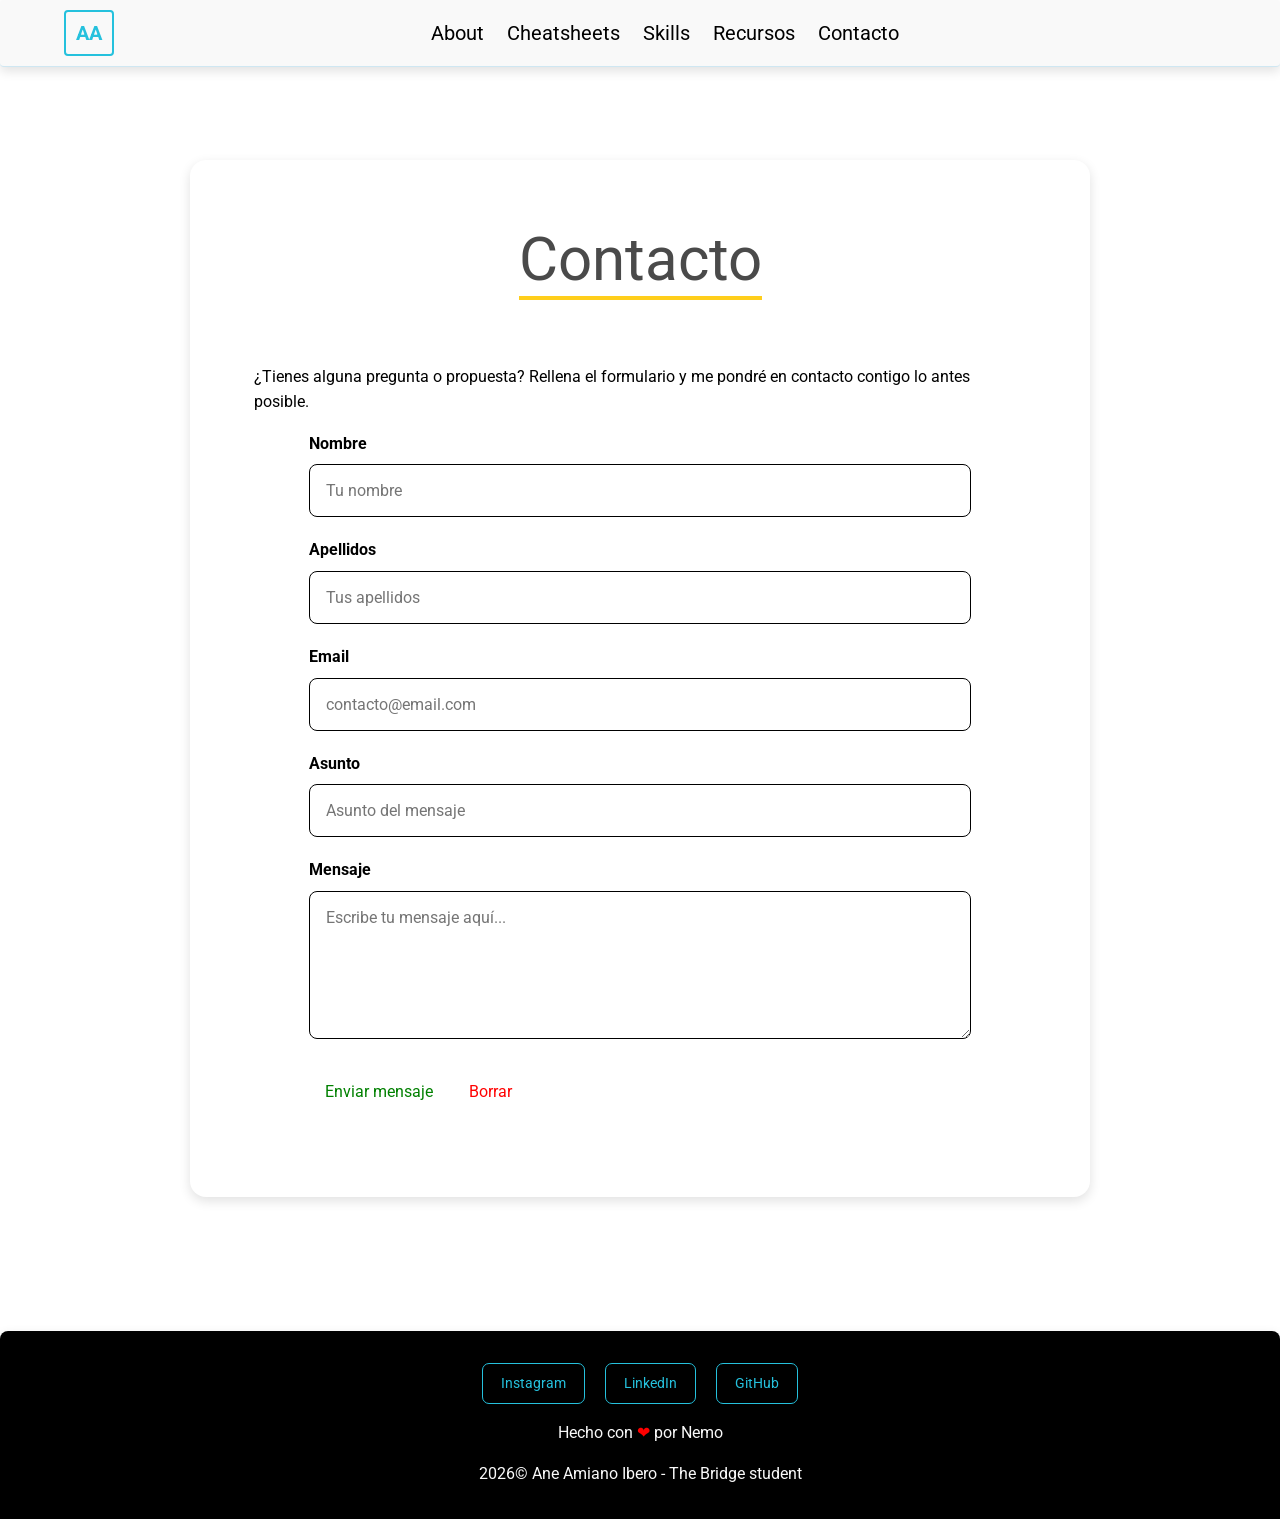
<file: HTML/contacto.html>
<!DOCTYPE html>
<html lang="es">


  <head>
    <meta charset="UTF-8">
    <meta name="viewport" content="width=device-width, initial-scale=1.0">
    <link rel="icon" type="image/png" href="https://res.cloudinary.com/dclogxnep/image/upload/v1774110793/PORTADA_portfolio_gmoob7.png">
    <link rel="stylesheet" href="../CSS/reset.css">
    <link rel="stylesheet" href="../CSS/styles.css">
    <title>Contacto</title>
  </head>


  <body class="contacto">
    <header>
      <nav class="menu-navegacion" id="menu-navegacion">
        <a href="../index.html" class="logo"><strong>AA</strong></a>
          <ul>
            <li><a href="../HTML/About.html">About</a></li>
            <li><a href="../HTML/cheatsheets.html">Cheatsheets</a></li>
            <li><a href="../HTML/habilidades.html">Skills</a></li>
            <li><a href="../HTML/recursos.html">Recursos</a></li>
            <li><a href="../HTML/contacto.html">Contacto</a></li>
          </ul>

        <button class="hamburguesa" id="hamburguesa" aria-label="hamburguesa">
          <span></span>
          <span></span>
          <span></span>
        </button>
      </nav>
      <nav class="links-hamburguesa" id="links-hamburguesa" aria-label="links-hamburguesa">
        <a href="../HTML/About.html">About</a>
        <a href="../HTML/cheatsheets.html">Cheatsheets</a>
        <a href="../HTML/habilidades.html">Skills</a>
        <a href="../HTML/recursos.html">Recursos</a>
        <a href="../HTML/contacto.html">Contacto</a>
      </nav>
    </header>


  <main class="contenedor-formilario">
    <section class="formulario-contacto">
      <h1>Contacto</h1>
      <p class="intro-contacto">¿Tienes alguna pregunta o propuesta? Rellena el formulario y me pondré en contacto contigo lo antes posible.</p>
      
      <div class="container-datos">
        <form class="grupo-persona" method="POST">
          <div class="grupo-datos">
            <label for="nombre">Nombre</label>
            <input type="text" id="nombre" name="nombre" placeholder="Tu nombre" required>
          </div>
          <div class="grupo-datos">
            <label for="apellidos">Apellidos</label>
            <input type="text" id="apellidos" name="apellidos" placeholder="Tus apellidos" required> 
          </div>
          <div class="grupo-email">
            <label for="email">Email</label>
            <input type="email" id="email" name="email" placeholder="contacto@email.com" required>
          </div>
          <div class="grupo-asunto">
            <label for="asunto">Asunto</label>
            <input type="text" id="asunto" name="asunto" placeholder="Asunto del mensaje" required>
          </div>
          <div class="grupo-mensaje">
            <label for="mensaje">Mensaje</label>
            <textarea id="mensaje" name="mensaje" rows="6" placeholder="Escribe tu mensaje aquí..." required></textarea>
          </div>
    
          <button type="submit" class="boton-submit">Enviar mensaje</button>
          <button type="reset" class="boton-reset">Borrar</button>
        </form>
      </div>
    </section>
  </main>


      <footer class="pie-de-pagina" id="pie-de-pagina">
        <ul class="botones-pie">
          <li><a href="https://www.instagram.com/    annemoo_/?utm_source=ig_embed&ig_rid=f74d52cc-d276-4a1f-a97a-43123a3be1d2&ig_mid=ECF20A95-5C0A-47FB-A9F1-EBD770145E6B" target="_blank" rel="noopener noreferrer">Instagram</a></li>
          <li><a href="https://www.linkedin.com/in/ane-amiano-ibero-b6231528b/?isSelfProfile=true" target="_blank" rel="noopener noreferrer">LinkedIn</a></li>
          <li><a href="https://github.com/Anne-ne-it" target="_blank" rel="noopener noreferrer">GitHub</a></li>
        </ul>
        <p>Hecho con <span class="corazon">❤</span> por Nemo</p>
        <p>2026&copy; Ane Amiano Ibero - The Bridge student</p>
      </footer>
  </body>
</html>
</file>
<file: CSS/styles.css>
/* Importa la fuente "Roboto" desde Google Fonts con distintos grosores (300–900) */
@import url('https://fonts.googleapis.com/css2?family=Roboto:wght@300;400;500;700;900&display=swap');

/* :root define variables globales accesibles en todo el documento */
:root {

  /*COLORES BASE*/
  --color-text-primary: #000000; /* Color principal para textos (títulos, contenido importante) */
  --color-text-secondary: #4a4a4a; /* Color para textos secundarios o menos destacados */
  --color-text-muted: #9b9b9b; /* Color para textos suaves (placeholders, ayudas, estados desactivados) */
  --color-bg-main: #f9f9f9; /* Color de fondo principal de la página */
  --color-bg-soft: #e0e0e0; /* Fondo alternativo para secciones o tarjetas */
  --color-accent-yellow: #ffce1b; /* Color llamativo (botones, highlights) */
  --color-accent-blue: #25c1dd; /* Color llamativo dos (links, hover, elementos interactivos) */
  --color-border: #cfe7f2; /* Color de bordes (inputs, cards, separadores) */
  --shadow-soft: 0 4px 12px rgba(0, 0, 0, 0.12); /* Sombra suave con desplazamiento vertical y difuminado */

  /* TIPOGRAFÍA*/
  --font-family-main: 'Roboto', sans-serif; /* Fuente principal aplicada a todo el sitio */
  --font-weight-light: 300; /* Peso ligero de la fuente */
  --font-weight-regular: 400; /* Peso normal de la fuente */
  --font-weight-medium: 500; /* Peso medio para dar énfasis */
  --font-weight-bold: 700; /* Peso alto para títulos o elementos destacados */
  --font-weight-black: 900; /* Peso máximo para títulos muy llamativos */

  /* ESPACIADO // PADDING*/
  --space-xs: 4px; /* Espaciado muy pequeño */
  --space-sm: 8px; /* Espaciado pequeño */
  --space-md: 16px; /* Espaciado estándar más utilizado */
  --space-lg: 32px; /* Espaciado grande entre bloques */
  --space-xl: 64px; /* Espaciado muy grande para separar secciones principales */

  /*BORDES*/
  --radius-sm: 4px; /* Bordes ligeramente redondeados */
  --radius-md: 8px; /* Bordes redondeados estándar */
  --radius-lg: 16px; /* Bordes más redondeados (cards, modales, contenedores grandes) */

  /* TRANSICIONES*/
  --transition-fast: 0.2s ease-in-out; /* Transición rápida*/
  --transition-normal: 0.3s ease-in-out; /* Transición estándar para animaciones suaves */
  --transition-slow: 0.7s ease-in-out; /*Transición lenta para animaciones lentas*/
}


/*MENÚ - NAVEGACIÓN*/
.menu-navegacion {
  display: flex;  /*pone los elementos uno junto al otro*/
  justify-content: space-between; /* Empuja el logo a un lado y el ul al otro */
  align-items: center;  /* Los centra verticalmente */
  flex-direction: row;   /* logo a la izquierda y menu a la derecha */
  padding: 10px 5%; /* Menú estrecho */
  background-color: var(--color-bg-main); /*color de fondo*/  
  border-bottom: 1px solid var(--color-border); /*color del borde de la caja del menu*/
  border-radius: var(--radius-sm); /*redondeo de las esquinas*/
  box-shadow: var(--shadow-soft); /*sombreado de la caja menu*/
  position: fixed; /* Para "anclarlo" a la pantalla */
  top: 0; /*para alinearla al borde superior*/
  width: 100%; /*ancho del tamaño maximo*/
  z-index: 1000; /*para que quede superpuesto al resto de elementos*/
  font-family: var(--font-family-main); /*tipografía*/
}

.menu-navegacion ul {
  display: flex; /*pone los elementos uno junto al otro*/
  margin: 0; /*quitamos margenes*/
  padding: 0; /*quitamos margenes*/
  gap: 15px; /*distancia entre los items*/
}

.menu-navegacion li {
  padding: var(--space-xs)  /* Crea el área clickeable */
}

.menu-navegacion li a {
  position: relative; /*para posicionar la linea respecto al texto*/
  text-decoration: none; /*para quitar cualquier decoración por defecto*/
  color: var(--color-text-primary); /*color del texot*/
  font-size: 20px; /*tamaño del texto*/
}

.menu-navegacion li a::after {
  content: ""; /*para crear una caja invisible y vacia*/
  position: absolute; /*para separar las lineas del texto*/
  left: 0; /*eje horizontal, alineado izquierda*/
  bottom: -4px; /* Aquí la SEPARACIÓN con el texto */
  width: 0;  /* Empieza sin ancho para que no se vea */
  height: 3px; /* Grosor de la línea */
  background-color: var(--color-accent-yellow); /* color amarillo para la linea */
  transition: width var(--transition-slow) /* La animación */
}

.menu-navegacion li a:hover::after {
  width: 100%; /* Al pasar el ratón, la línea crece hasta el 100% */
}

.logo {
  text-decoration: none; /*para quitar subrayads o decoración ya establecida*/
  color: var(--color-accent-blue); /*color del texto*/
  font-family: var(--font-family-main); /*tipografía*/
  font-size: 20px; /*tamaño del texo*/
  font-weight: var(--font-weight-bold); /*para resaltar el texto tipo negrita*/
  padding: 5px 10px; /*margenes*/
  border: 2px solid var(--color-accent-blue); /* Un pequeño recuadro para el logo */
  border-radius: var(--radius-sm); /*borde del cuadro*/
  transition: all var(--transition-normal) /*tiempo de la animación*/
}

.logo:hover {
  background-color: var(--color-accent-blue); /*color de fondo al pasar el raton*/
  color: var(--color-bg-main); /*color del texto al pasar el raton*/
}


/*MENU DESPLEGABLE HAMBURGUESA para pantallas pequeñas*/
.abrirhamburguesa {
  display: none; /*para ocultarlo, se activa en media*/
  flex-direction: column; /*para poner los elementos uno sobre otro*/
  gap: 5px; /*espacio entre los elementos*/
  background: none; /*fondo*/
  border: none; /*borde*/
  cursor: pointer; /*convierte el curson en una mano*/
  padding: var(--space-xs); /*espacio interior de la caja*/
}

.abrirhamburguesa span {
  width: 25px; /*ancho*/
  height: 3px; /*alto*/
  background-color: var(--color-accent-blue); /*color de fondo*/
  color: var(--color-text-primary); /*color del texto*/
  transition: all var(--transition-normal); /*efecto*/
}

.linksburger {
  display: none; /* Escondido por defecto */
  flex-direction: column; /*pone los elementos uno sobre el otro*/
  position: absolute; /*pone el elemento en el centro del contenedor*/
  top: 60px; /*distancia con la parte superior*/
  left: 0; /*distancia parte izquierda*/
  width: 100%; /*ocupa el total de su tamaño*/
  background-color: var(--color-bg-main); /*color de fondo*/
  padding: var(--space-md); /*espacio interior de la caja*/
  box-shadow: var(--shadow-soft); /*sombra de la caja*/
}

  #menu-desplegable-burger:checked ~ .links-burger {
      display: flex; /*el truco del checkbox: Si está marcado, muestra el menú */
  }


/*FONDOS DE PANTALLA*/
body{
  background-image: url(https://res.cloudinary.com/dclogxnep/image/upload/v1775156027/nice-computer-keyboard-white_kz0xhc.jpg);
  background-size: cover; /*ocupa toda la pantalla*/
  background-position: center; /*centrada */
  background-repeat: no-repeat; /*no se repite*/
}
/*body.home {
  background-image: url(https://res.cloudinary.com/dclogxnep/image/upload/v1774026342/various-wireless-devices-yellow-table-cup-coffee_phg30j.jpg);
  background-size: cover;   ocupa toda la pantalla
  background-position: center; centrada 
  background-repeat: no-repeat; no se repite 
}

body.contacto {
  background-image: url(https://res.cloudinary.com/dclogxnep/image/upload/v1774274523/yellow-notepad-keyboard-cup-coffee_obwfou.jpg);
  background-size: cover;   ocupa toda la pantalla
  background-position: center;  centrada
  background-repeat: no-repeat; no se repite 
}

body.sobremi {
  background-image: url(https://res.cloudinary.com/dclogxnep/image/upload/v1774274521/overhead-view-keyboard-eyeglasses-tea-cup-yellow-workspace_k8sk9n.jpg);
  background-size: cover;   ocupa toda la pantalla
  background-position: center;  centrada
  background-repeat: no-repeat; no se repite
}*/


/*FOOTER - PIE DE PAGINA*/
.pie-de-pagina {
  display: flex; /* coloca elementos uno junto al otro */
  flex-direction: column; /*columna con botones arriba y texto abajo*/
  justify-content: center;  /* Centra horizontalmente */
  align-items: center;  /* Centra verticalmente */
  flex-wrap: wrap; /* Permite que los botones bajen si no caben en el móvil */
  padding: var(--space-lg) 5%; /* Menú estrecho */
  gap: var(--space-md); /* Espacio entre items*/
  width: 100%; /* Asegura que ocupe todo el ancho para poder centrarlo */
  font-family: var(--font-family-main);  /*Tipografía*/
  background-color:var(--color-text-primary); /*color de la caja*/
  border-top-left-radius: var(--radius-md); /*redondea la esquina superior izquierda*/
  border-top-right-radius: var(--radius-md); /*redonde la esquina superior derecha*/
  box-shadow: var(--shadow-soft);  /*Para dar sombra*/
  box-sizing: border-box; /* Importante para que el padding no ensanche la web */
}

.botones-pie {
  display: flex; /*coloca los elementos uno junto al otro*/
  gap: 20px; /*espacio entre items*/
  flex-wrap: wrap; /*permite que los objetos bajen si no caben en el móvil*/
  justify-content: center; /*cenra horizontalmente*/
  }

.pie-de-pagina a {
  display: inline-block;  /*Colocar elementos uno al lado del otro, con control de tamaño */
  text-decoration: none; /*para quitar subrayads o decoración ya establecida*/
  color: var(--color-accent-blue); /*color del texto*/
  font-size: 14px; /*tamaño del texo*/
  padding: 8px 18px; /*margenes*/
  border: 1px solid var(--color-accent-blue); /* Un pequeño recuadro para el logo */
  border-radius: 7px; /*borde del cuadro*/
  background-color: transparent; /*fondo de color transparente*/
  transition: all var(--transition-normal);  /* Velocidad para la animación */
}

.pie-de-pagina a:hover {
  color: var(--color-bg-main); /*color del texto*/
  transform: translateY(-4px); /*para que suba*/
  background-color: var(--color-accent-blue); /*Cambia el color de fonde del boton a gris claro*/
}

.pie-de-pagina p {
  color: var(--color-bg-main); /* Texto de copyright en blanco */
  font-size: 16px; /*tamaño de la fuente*/
}

.corazon {
  display: inline-block; /*alinea los elementos uno junto al otro*/
  animation: latido 1.5s infinite; /*la animacion no se detiene*/
  color: red; /*color del corazon*/
}

@keyframes latido {
  0%   { transform: scale(1); } /*inicio*/
  14%  { transform: scale(1.3); } /*crece*/
  28%  { transform: scale(1.5); } /*se contrae*/
  42%  { transform: scale(1.5); } /*crece*/
  70%  { transform: scale(1.3); } /*se contrae*/
  100% { transform: scale(1); } /*crece*/
}


/*INDEX - HOME*/
.contenedor-home {
  display: flex; /*pone las sections una junto a la otra*/
  flex-direction: column; /*una seccion sobre la otra*/
  min-height: 100vh; /*ocupa todo el alto de la pagina*/
  width: 100%; /*ocupa todo el ancho de su caja*/
  justify-content: center; /* centra las secciones verticalmente*/
  margin: 70px auto; /*margen*/
}

.cabecera {
  display: flex;  /* Coloca los elementos uno al lado del otro */
  align-items: center;  /* Centra todo horizontalmente */
  justify-content: center;  /* Centra todo verticalmente */
  text-align: left; /*alinea el texto*/
  min-height: 100%;  /* Ocupa todo el alto de la pantalla */
  gap: var(--space-md);/* Espaciado igual entre elementos */
  padding: var(--space-xl);  /* Márgenes laterales para que el texto no toque los bordes, porcentaje para diseño responsivo */
}

.cabecera img {
  max-width: 100%; /*ancho maximo*/
  width: min(400px, 90%); /*ancho*/
  height: 400px; /*alto*/
  object-fit: cover;  /* La imagen no se deforma */
  border-radius: 50%; /*esquinas redondeadas*/
  box-shadow: var(--shadow-soft); /*sombra suabre*/
}

.texto-cabecera {
  display: flex; /*pone un objeto junto al otro*/
  flex-direction: column; /*pone un objeto bajo el otro*/
  gap: 20px; /*distancia entre elememtos*/
}

.cabecera h1 {
  text-align: left;  /* Centra el texto de los títulos y párrafos */
  font-family: var(--font-family-main);  /*Tipografía*/
  font-size: 60px; /*tamaño de fuente*/
  color: var(--color-accent-blue);  /*Color del texto con mis colores*/
}

.cabecera h2 {
  font-family: var(--font-family-main);  /*Tipografía*/
  font-size: 50px; /*tamaño de fuente*/
  color: var(--color-accent-yellow);  /* Color del texto con mis colores*/
}

.cabecera p {
  font-family: var(--font-family-main);  /*Tipografía*/
  text-align: justify; /*justifica el texto*/
  color: var(--color-text-primary);  /*color de la topografia*/
  max-width: 700px;  /*Limita el ancho del texto para una mejor lectura*/
  line-height: normal;  /*Define el espacio entre lineas*/
  font-size: 18px; /*tamaño de la fuente*/
  margin: 0;  /*Para "resetear" el margen preestablecido que puede haber*/
}


/*MIS AFICIONES*/
.aficiones{
  display: flex; /*coloca un elemento junto al otro*/
  flex-direction: column; /*coloca un elemento sobre otro*/
  align-items: flex-start; /* Centra el título y el bloque de cajas  a la izquierda*/
  padding: var(--space-xl); /*espacio con la caja*/
  gap: var(--space-lg); /*distancia entre elementos*/
}

.mis-aficiones {
  display: flex;  /* Coloca los elementos uno al lado del otro*/
  flex-direction: column; /* Alinea los 3 bloques en vertical */
  justify-content: center;  /* Centra el grupo en la pantalla */
  align-items: flex-start;  /* Alinea los bloques por su parte izquierda */
  gap: 70px; /* Espacio entre cada bloque de afición */
  padding: 30px 10%; /* Márgenes laterales para que el texto no toque los bordes, porcentaje para diseño responsivo */ 
}

.aficionesUNO, .aficionesDOS, .aficionesTRES {
  display: flex;  /* Coloca los elementos uno al lado del otro*/
  flex-direction: column;  /*Coloca los elementos uno sobre el otro*/
  flex: 1;  /*Todas las columnas miden lo mismo*/
  align-items: flex-start; /*Centra a la izquierda el texto*/
  max-width: 700px; /*ancho maximo*/
  text-align: justify;  /* Alinea el texto de forma justificada */
}

.aficiones h3 {
  font-family: var(--font-family-main); /*tipografía*/
  font-size: 40px; /*tamaño de la fuente*/
  color: var(--color-text-primary); /*color del texto*/
  margin-bottom: var(--space-md); /*distancia con el objeto de abajo*/
  width: fit-content; /*la linea mide lo que mide el texto*/
  border-bottom: 4px solid var(--color-accent-yellow); /*color de la linea*/
  padding-bottom: var(--space-xs); /*disncia abajo*/
}

.aficiones p {
  font-family: var(--font-family-main);/*tipografia*/
  text-align: justify; /*texto justificado*/
  line-height: 1.6; /*espacio entre lineas*/
  color: var(--color-text-primary); /*color del texto*/
  margin: 0px; /*margen*/
}


/*FORMULARIO DE CONTACTO*/
.formulario-contacto {
  display: flex; /*coloca los elementos uno al lado de otro*/
  flex-direction: column; /*para colocar un elemento sobre otro*/
  align-items: center; /*centra los hijos horizontalmente*/
  justify-content: center;
  margin: 70px auto; /*centrado horizontal*/
  padding: var(--space-xl); /*separación entre elementos*/
  background-color: white; /*color de fondo de la caja*/
  border-radius: var(--space-md); /*redondeo de las esquinas de la caja*/
  box-shadow: var(--shadow-soft); /*sombra de la caja*/
  max-width: 900px; /* Una caja donde contacto se ve mejor */
  width: 90%;  /* Para que en móviles no toque los bordes del teléfono */
  font-family: var(--font-family-main); /*tipografia*/
}

.container-datos {
  padding: var(--space-md); /*separación entre elementos*/
  width: 90%; /*para que en móviles no toque los bordes del teléfono*/
  }

.formulario-contacto h1{
  font-size: 60px; /*tamaño de la fuente*/
  color: var(--color-text-secondary); /*color del texto*/
  margin-bottom: var(--space-xl); /*distancia con el objeto de abajo*/
  width: fit-content; /*la linea mide lo que mide el texto*/
  border-bottom: 4px solid var(--color-accent-yellow); /*color de la linea*/
}

.formulario-contacto p {
  color: var(--color-text-primary); /*color del texto*/
}

label {
  display: block; /*para ocupar todo el ancho posible*/
  margin-bottom: 8px; /*margen inferior entre elementos*/
  font-family: var(--font-family-main); /*tipografía*/
  color: var(--color-text-primary); /*color del texto*/
  font-weight:var(--font-weight-bold); /*para que este en negrita*/
}

input, textarea {
width: 100%; /*ancho*/
padding: var(--space-md); /*distancia entre elementos*/
margin-bottom: 20px; /*distancia con la parte de abajo*/
border: 1px solid var(--color-text-primary); /*color del borde de caja*/
border-radius: var(--radius-md); /*redondear las esquinas*/
font-family: var(--font-family-main); /*tipografía*/
box-sizing: border-box; /*evita que input y textarea se salgan de la caja*/
transition: var(--transition-normal); /*efecto para cuando escribe el usuario escribir*/
}

/*EFECTO PARA CUANDO EL USUARIO VA A ESCRIBIR*/
input:focus, textarea:focus {
  outline: none; /*para quitar efectos prestablecidos de navegadores*/
  border-color: var(--color-text-primary); /*color del borde de baja*/
  box-shadow: var(--shadow-soft); /*color de la sobra*/
}
textarea {
  resize: vertical; /* Permite estirar hacia abajo pero no hacia los lados */
}

.boton-submit {
  display: inline-block; /*coloca elementos uno al lado del otro, con control de tamaño*/
  text-decoration: none; /*para quitar decoracion prestablecida*/
  padding: var(--space-md); /*espacio del texto con la caja*/
  gap: 17px; /* Espacio entre items*/
  color: green; /*color del texto*/
  border-radius: 7px; /*para redondear las esquinas*/
  background-color: transparent; /*fondo transparente*/
  transition: var(--transition-slow); /*tiempo del efecto*/
}

.boton-submit:hover {
  color: var(--color-bg-main); /*color del texto*/
  transform: translateY(-4px); /*para que suba*/
  background-color: var(--color-text-primary); /* Cambia a tu color oscuro al pasar el ratón */
}

.boton-reset {
  display: inline-block; /*coloca elementos uno al lado del otro, con control de tamaño*/
  text-decoration: none; /*para quitar decoracion prestablecida*/
  padding: var(--space-md); /*espacio del texto con la caja*/
  gap: 17px; /* Espacio entre items*/
  color: red; /*color del texto*/
  border-radius: 7px; /*para redondear las esquinas*/
  background-color: transparent; /*fondo transparente*/
  transition: var(--transition-slow); /*tiempo de la transicion*/
}

.boton-reset:hover {
  color: var(--color-bg-main); /*color del texto*/
  transform: translateY(-4px); /*para que suba*/
  background-color: var(--color-text-primary); /* Cambia a tu color oscuro al pasar el ratón */
}


/*ABOUT / PRESENTACION SOBRE MI */
.contenedor-about{
  display: flex; /*pone un elemento junto al otro*/
  flex-direction: column; /*pone un elemento sobre otro*/
  align-items: center; /*alinea los elementos en el centro*/
  margin: 70px auto; /*margen superior*/
}

.aboutseccion h1{
  font-size: 40px; /*tamaño del tituo*/
  font-weight: var(--font-weight-bold); /*para resaltarlo como negrita*/
  color: var(--color-text-primary); /*color del texto*/
  margin-bottom: var(--space-sm); /*separa un elemento de el de abajo suyo*/
  padding-bottom: var(--space-xs); /*distancia parte inferior*/
  border-bottom: 4px solid var(--color-accent-blue); /*para la linea que lo subraya*/
  width: fit-content; /*la linea mide lo mismo que el texto de arriba*/
  text-align: left; /*alinea el texto a la izquierda*/
}

.about-intro {
  color: var(--color-text-secondary); /*color del texto*/
  margin-bottom: var(--space-xl); /*espacio posterior*/
  text-align: left; /*alinea el texto a la izquierda*/
  font-size: 27px; /*tamaño*/
  font-weight: var(--font-regular); /*grosor de la letra*/
}

.aboutbiografia {
  display: flex; /*pone un elemento junto al otro*/
  gap: var(--space-xl); /*espacio entre elementos*/
  margin-bottom: var(--space-xl); /*espacio posterior*/
  width: 100%; /*ocupa en ancho maximo*/
}

.aboutfoto {
  flex: 0 0 350px;
  background-color: var(--color-bg-main); /*color de fondo*/
  padding: var(--space-md); /*espacio con la caja*/
  padding-bottom: var(--space-xl); /*espacio posterior*/
  box-shadow: var(--shadow-soft); /*sombreado de la caja*/
  border-radius: var(--radius-sm); /*redondeo de esquinas*/
  transform: rotate(-2deg); /*rota la caja de la polaroid*/
}

.aboutfoto img {
  object-fit: cover;  /* La imagen no se deforma */
  display: block; /*convierte el elemento en un bloque*/
  width: 100%; /*ocupa todo el ancho disponible*/
  aspect-ratio: 1 / 1; /*para hacerla cuadrada*/
  padding-bottom: var(--space-lg); /*espacio con el objeto de abajo*/
}

.polaroidfoto {
  margin: 0; /*distancia con el margen*/
  margin-top: var(--space-sm); /*margen inferior*/
  text-align: center; /*alinea el texto al centro*/
  font-size: 60px; /*tamaño del texto*/
  font-weight: var(--font-weight-black); /*efecto negrita*/
  background: linear-gradient(135deg, #ffec3d 0%, #ffae06 50%, #e67e22 100%); /*color de fondo degradado*/
  -webkit-text-fill-color: transparent; /*pone el texto en transparente para que se vea el degradado */
  -webkit-background-clip: text; /*para pintar solo el texto*/
  background-clip: text; /*esto sería la tijera*/
  letter-spacing: 8px; /*espacio entre las letras*/
  text-transform: uppercase; /*pone todo el texto en mayusculas*/
  border-top: 4px solid var(--color-accent-yellow); /*liea superior*/
  border-bottom: 4px solid var(--color-accent-yellow); /*linea inferior*/
}

.aboutpresentacion {
  display: flex; /*pone un objeto junto al otro*/
  flex-direction: column; /*pone un objeto sobre el otro*/
  flex: 1; /*ocupa todo el espacio del contenedor*/
  gap: var(--space-md); /*espacio entre elementos*/
  text-align: justify; /*alinea el texo justificado*/
}

.aboutpresentacion h2 {
  font-size: 40px; /*tamaño*/
  font-weight: var(--font-weight-black); /*grosor*/
  color: var(--color-text-primary); /*color*/
  margin: 0; /*distancia con el margen*/
}

.aboutpresentacion h3 {
  font-size: 30px; /*tamaño*/
  font-weight: var(--font-regular); /*grosor*/
  color: var(--color-accent-blue); /*color*/
  margin: 0; /*distancia con el margen*/
}

.aboutpresentacion p{
  font-size: 16px; /*tamaño*/
  color: var(--color-text-secondary); /*color*/
  line-height: 1.7; /*espacio entre lineas*/
}

.aboutbotones {
  display: flex; /*pone un elemento junto al otro*/
  gap: var(--space-md); /*espacio etre los elementos*/
  margin-top: var(--space-sm); /*espacio posterior*/
}
.aboutbotones a {
  display: inline-block;  /*Colocar elementos uno al lado del otro, con control de tamaño */
  color: var(--color-accent-blue); /*color del texto*/
  font-size: 14px; /*tamaño del texo*/
  padding: 8px 18px; /*margenes*/
  border: 1px solid var(--color-accent-blue); /* Un pequeño recuadro para el logo */
  border-radius: 7px; /*borde del cuadro*/
  background-color: transparent; /*fondo de color transparente*/
  transition: all var(--transition-normal);  /* Velocidad para la animación */
}

.aboutbotones a:hover{
  color: var(--color-bg-main); /*color del texto*/
  transform: translateY(-4px); /*para que suba*/
  background-color: var(--color-accent-blue); /*Cambia el color de fonde del boton a gris claro*/
  transition: all var(--transition-normal);  /* Velocidad para la animación */
}


/*ESTUDIOS Y PRACTICAS*/
.educacionseccion, .experienciaCV {
  width: 100%; /*ocupa el maximo de ancho*/
  max-width: 1200px; /*que sea el mismo para todos */
  margin: 0 auto; /*distancia con el margen*/
  display: flex; /*pone un elemento junto otro*/
  flex-direction: column; /*pone un elemento sobre otro*/
}

.educacionlista, .practicaslista, .experiencialista{
 display: flex; /*pone un elemento junto al otro*/
 flex-direction: column; /*pone un elemento sobre otro*/
 gap: var(--space-lg); /*distancia entre los elemento*/
 padding: 0; /*distancia con el interior de la caja*/
 margin:  0; /*distancia con el margen*/
 width: 100%; /* Asegura que la lista ocupe todo el ancho disponible */
 align-items: stretch; /*estira todos los hijos*/
}

.educacionarticle h2, .practicasarticle h2, .experienciaCV h2{
  font-size: 40px; /*tamaño*/
  font-weight: var(--font-weight-bold); /*grosor*/
  color: var(--color-text-primary); /*color*/
  margin-top: var(--space-xl); /*espacio desde el borde superior*/
  margin-bottom: var(--space-lg); /*margen posterior*/
  border-bottom: 4px solid var(--color-accent-yellow); /*linea*/
  width: fit-content; /* la línea medirá lo que mida el texto */
}

.educaciongrado, .practicasgrado, .experienciatrabajo{
  display: flex; /*pone un elemento junto al otro*/
  flex-direction: column; /*pone un elemento sobre otro*/
  align-self: stretch; /*obliga a la caja individual a llenar el ancho del padre*/
  width: 100%; /*ocupa todo el espacio */
  background-color: var(--color-bg-main); /*color del fondo*/
  border-radius: var(--radius-md); /*redondear las esquinas*/
  border-left: 4px solid var(--color-accent-blue); /*borde de color solo en la izquierda*/
  padding: var(--space-lg); /*espacio de los elementos con la caja*/
  box-sizing: border-box; /* Muy importante para que el padding no rompa el ancho */
}

.educacionlista span, .practicaslista span, .experiencialista span{
  color: var(--color-accent-blue); /*color del texto*/
}

.educacionlista h4, .practicaslista h4, .experiencialista h4{
  font-size: 20px; /*tamaño*/
  font-weight: var(--font-weight-bold); /*grosor*/
  color: var(--color-text-primary); /*color*/
  margin-bottom: var(--space-xs); /*margen inferior*/
}

.educacionfecha, .practicasfecha, .experienciafecha {
  font-size: 14px; /*tamaño*/
  color: var(--color-text-secondary); /*color*/
  font-weight: var(--font-weight-medium); /*grosor*/
  margin-bottom: var(--space-sm); /*margen inferior*/
}

.educaciongrado ul li, .practicasgrado ul li, .experienciatrabajo ul li{
  color: var(--color-text-secondary); /*color*/
  margin: var(--spacing-xs) 0; /*margen*/
  line-height: 1.6; /*espacio entre lineas*/
  list-style: disc; /*decoracion de la lista*/
}







/* --- SECCIÓN RESPONSIVE (MEDIA QUERIES) --- */
/* --- CONFIGURACIÓN DEL MENÚ RESPONSIVE --- */
@media (max-width: 768px) {
  /* Mostramos el botón de hamburguesa que estaba oculto */
  .hamburgesa {
    display: flex; /* Se vuelve visible en móviles */
    z-index: 1001; /* Por encima de todo */
  }

  /* Estilo del menú desplegable (la lista ul) */
  .links-hamburgesa {
    display: none; /* Escondido por defecto */
    flex-direction: column; /* Enlaces uno sobre otro */
    position: absolute; /* Se posiciona respecto al nav */
    top: 100%; /* Aparece justo debajo de la barra de navegación */
    left: 0;
    width: 100%; /* Ocupa todo el ancho de la pantalla */
    background-color: var(--color-bg-main); /* Fondo de la lista */
    padding: var(--space-md) 0; /* Espacio arriba y abajo */
    box-shadow: var(--shadow-soft); /* Sombra para dar profundidad */
    border-top: 1px solid var(--color-border); /* Línea divisoria */
    text-align: center; /* Centra los textos de los enlaces */
  }

  /* EL TRUCO MÁGICO: Cuando el checkbox está marcado, muestra el menú */
  #menu-desplegable-burger:checked ~ .linksburger {
    display: flex; /* Cambia de none a flex para mostrarse */
    animation: slideDown 0.3s ease-out; /* Animación de entrada */
  }

  /* Estilo de los enlaces dentro del menú móvil */
  .links-hamburgesa li {
    padding: var(--space-md); /* Área de clic más grande para dedos */
    width: 100%; /* Que el li ocupe todo el ancho */
  }

  .links-hamburgesa li a {
    font-size: 22px; /* Letra un poco más grande para facilitar el toque */
    display: block; /* Hace que todo el ancho sea clickeable */
  }
}

/* Animación para que el menú no aparezca de golpe */
@keyframes slideDown {
  from {
    opacity: 0;
    transform: translateY(-10px); /* Empieza un poco más arriba */
  }
  to {
    opacity: 1;
    transform: translateY(0); /* Termina en su posición original */
  }
}

/* Se activa cuando la pantalla mide 768px o menos (Tablets y Móviles) */
@media (max-width: 768px) {
  
  /* 1. AJUSTES GENERALES Y CABECERA (HOME) */
  .cabecera {
    flex-direction: column; /* Apila la imagen sobre el texto verticalmente */
    text-align: center; /* Centra el alineamiento del texto base */
    padding: var(--space-lg) var(--space-md); /* Reduce el espacio interno para que quepa en la pantalla */
    margin-top: 80px; /* Evita que el menú fijo (fixed) tape el inicio del contenido */
  }

  .cabecera img {
    width: 250px; /* Reduce el ancho de la imagen para que no ocupe toda la pantalla */
    height: 250px; /* Mantiene la proporción para que siga siendo un círculo perfecto */
  }

  .texto-cabecera {
    align-items: center; /* Centra horizontalmente los elementos hijos dentro del flex column */
  }

  .cabecera h1 {
    font-size: 35px; /* Reduce el tamaño del nombre para que no se corte en los bordes */
    text-align: center; /* Asegura que el título principal esté centrado */
  }

  .cabecera h2 {
    font-size: 28px; /* Ajusta el tamaño del subtítulo profesional */
    text-align: center; /* Asegura el centrado visual */
  }

  .cabecera p {
    text-align: center; /* Cambia de 'justify' a 'center' para evitar huecos blancos raros entre palabras */
    font-size: 16px; /* Ajusta el tamaño de lectura para pantallas pequeñas */
  }

  /* 2. SECCIÓN SOBRE MÍ (ABOUT) */
  .aboutbiografia {
    flex-direction: column; /* Pone la foto tipo Polaroid arriba y el texto debajo */
    align-items: center; /* Centra ambos elementos en el eje horizontal */
  }

  .aboutfoto {
    flex: 0 0 auto; /* Cancela el tamaño fijo lateral que tenía en escritorio */
    width: 90%; /* Hace que la foto sea casi tan ancha como el móvil */
    max-width: 300px; /* Pero le pone un tope para que no se vea gigante */
    transform: rotate(0deg); /* Quita la rotación inclinada para ganar espacio limpio en los lados */
    margin-bottom: var(--space-lg); /* Añade separación con el texto que ahora está debajo */
  }

  .polaroidfoto {
    font-size: 40px; /* Reduce el tamaño del nombre 'NEMO' en la base de la foto */
  }

  .aboutpresentacion {
    text-align: center; /* Centra el texto de la biografía */
  }

  .aboutbotones {
    justify-content: center; /* Centra los botones de redes sociales */
    flex-wrap: wrap; /* Si son muchos botones, permite que bajen a una segunda línea */
  }

  /* 3. AFICIONES */
  .mis-aficiones {
    padding: 20px 5%; /* Ajusta los márgenes laterales para aprovechar el ancho del móvil */
    gap: 40px; /* Reduce el espacio vertical entre los bloques de aficiones */
  }

  .aficiones h3 {
    font-size: 30px; /* Reduce el tamaño del título de la afición */
    margin: 0 auto var(--space-md) auto; /* Centra el título y su línea amarilla inferior automáticamente */
  }

  .aficiones p {
    text-align: center; /* Centra la descripción de las aficiones */
  }

  /* 4. FORMULARIO */
  .formulario-contacto h1 {
    font-size: 35px; /* Ajusta el título 'Contacto' al tamaño del móvil */
    text-align: center; /* Centra el título del formulario */
  }

  .container-datos {
    width: 100%; /* El contenedor interno del formulario ocupa todo el ancho disponible */
    padding: 0; /* Quita paddings extra para no apretar los inputs */
  }

  /* 5. EDUCACIÓN Y EXPERIENCIA */
  .educacionarticle h2, 
  .practicasarticle h2, 
  .experienciaCV h2 {
    font-size: 30px; /* Reduce los títulos de las secciones de currículum */
    margin-left: auto; /* Truco para centrar el bloque del título... */
    margin-right: auto; /* ...junto con su subrayado amarillo */
  }

  .educaciongrado, 
  .practicasgrado, 
  .experienciatrabajo {
    padding: var(--space-md); /* Reduce el espacio interno de las tarjetas blancas */
  }
}

/* Ajuste extra para móviles muy estrechos*/
@media (max-width: 480px) {
  .menu-navegacion {
    padding: 10px 15px; /* Reduce el espacio en la barra de navegación */
  }
  
  .logo {
    font-size: 16px; /* Hace el logo un poco más pequeño para que no choque con el botón hamburguesa */
  }

  .pie-de-pagina p {
    font-size: 14px; /* Ajusta el texto del copyright */
    text-align: center; /* Centra el texto del footer */
  }
}
</file>
